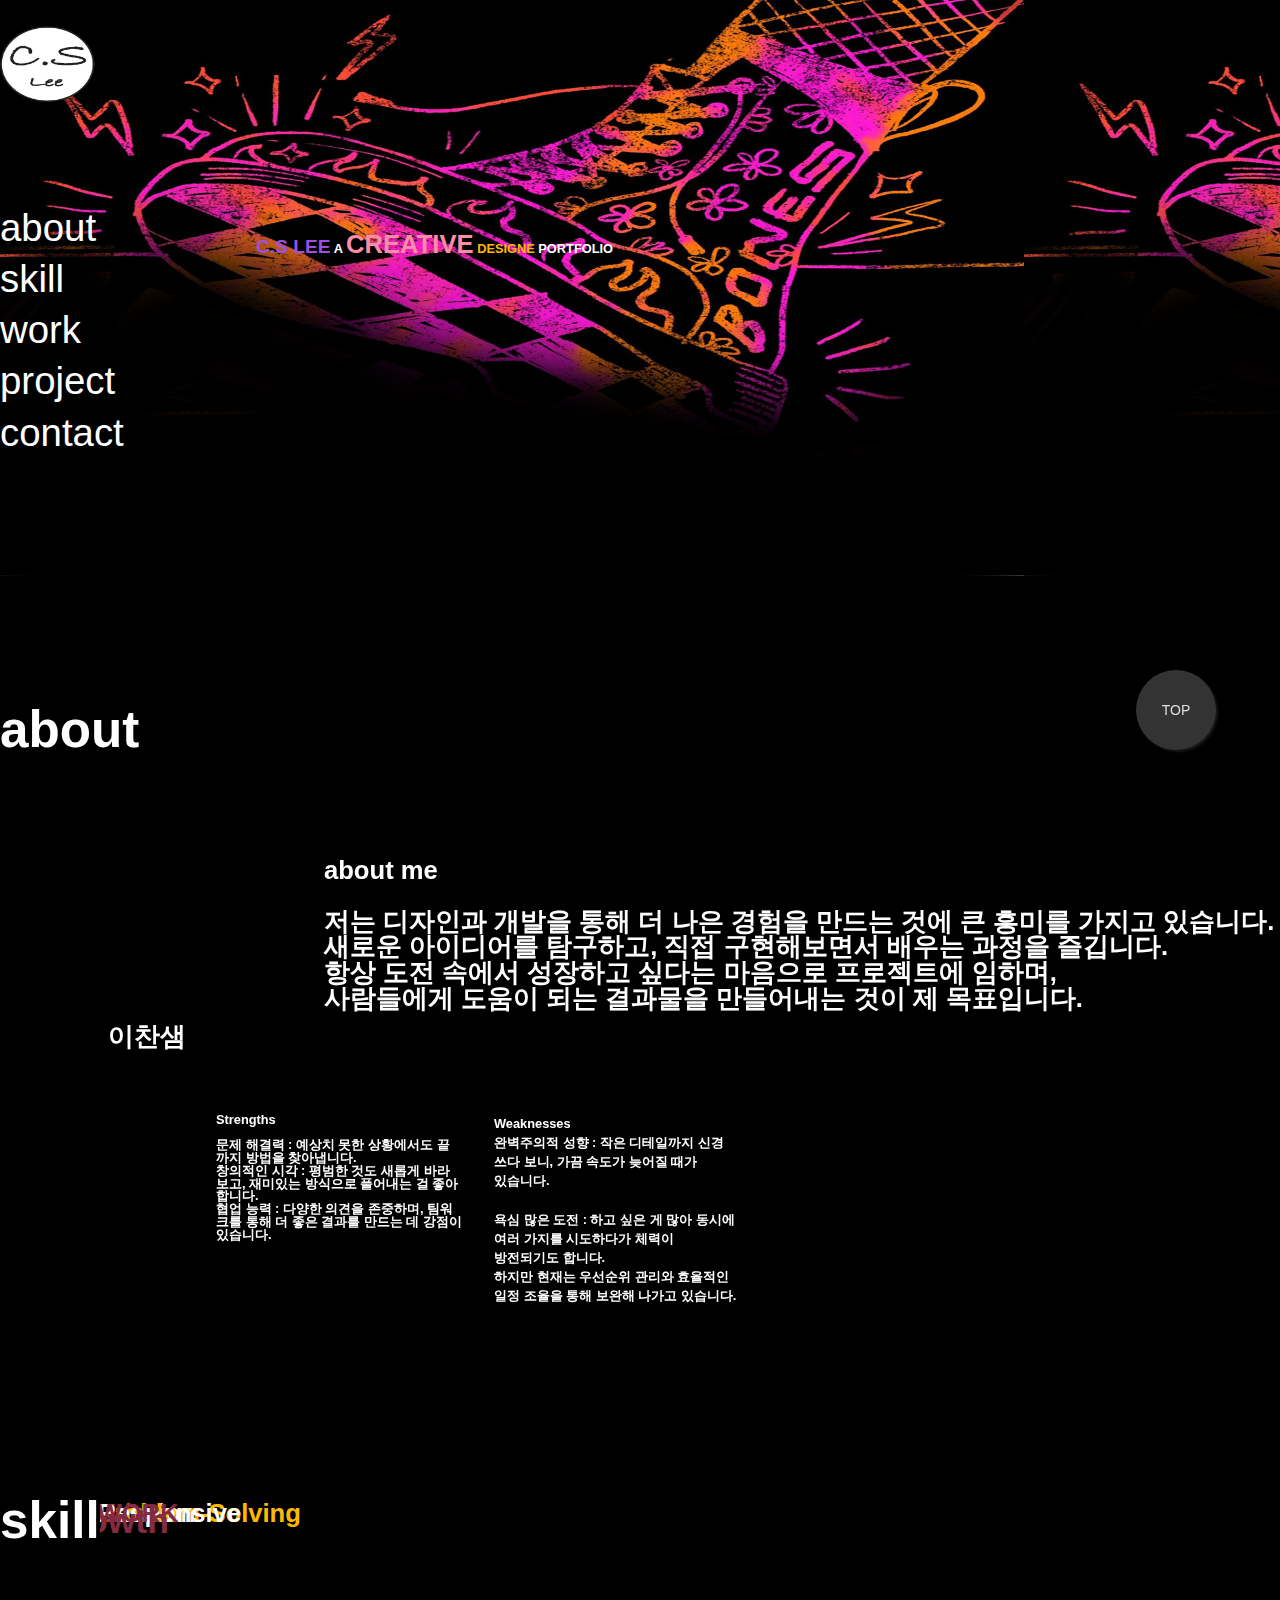
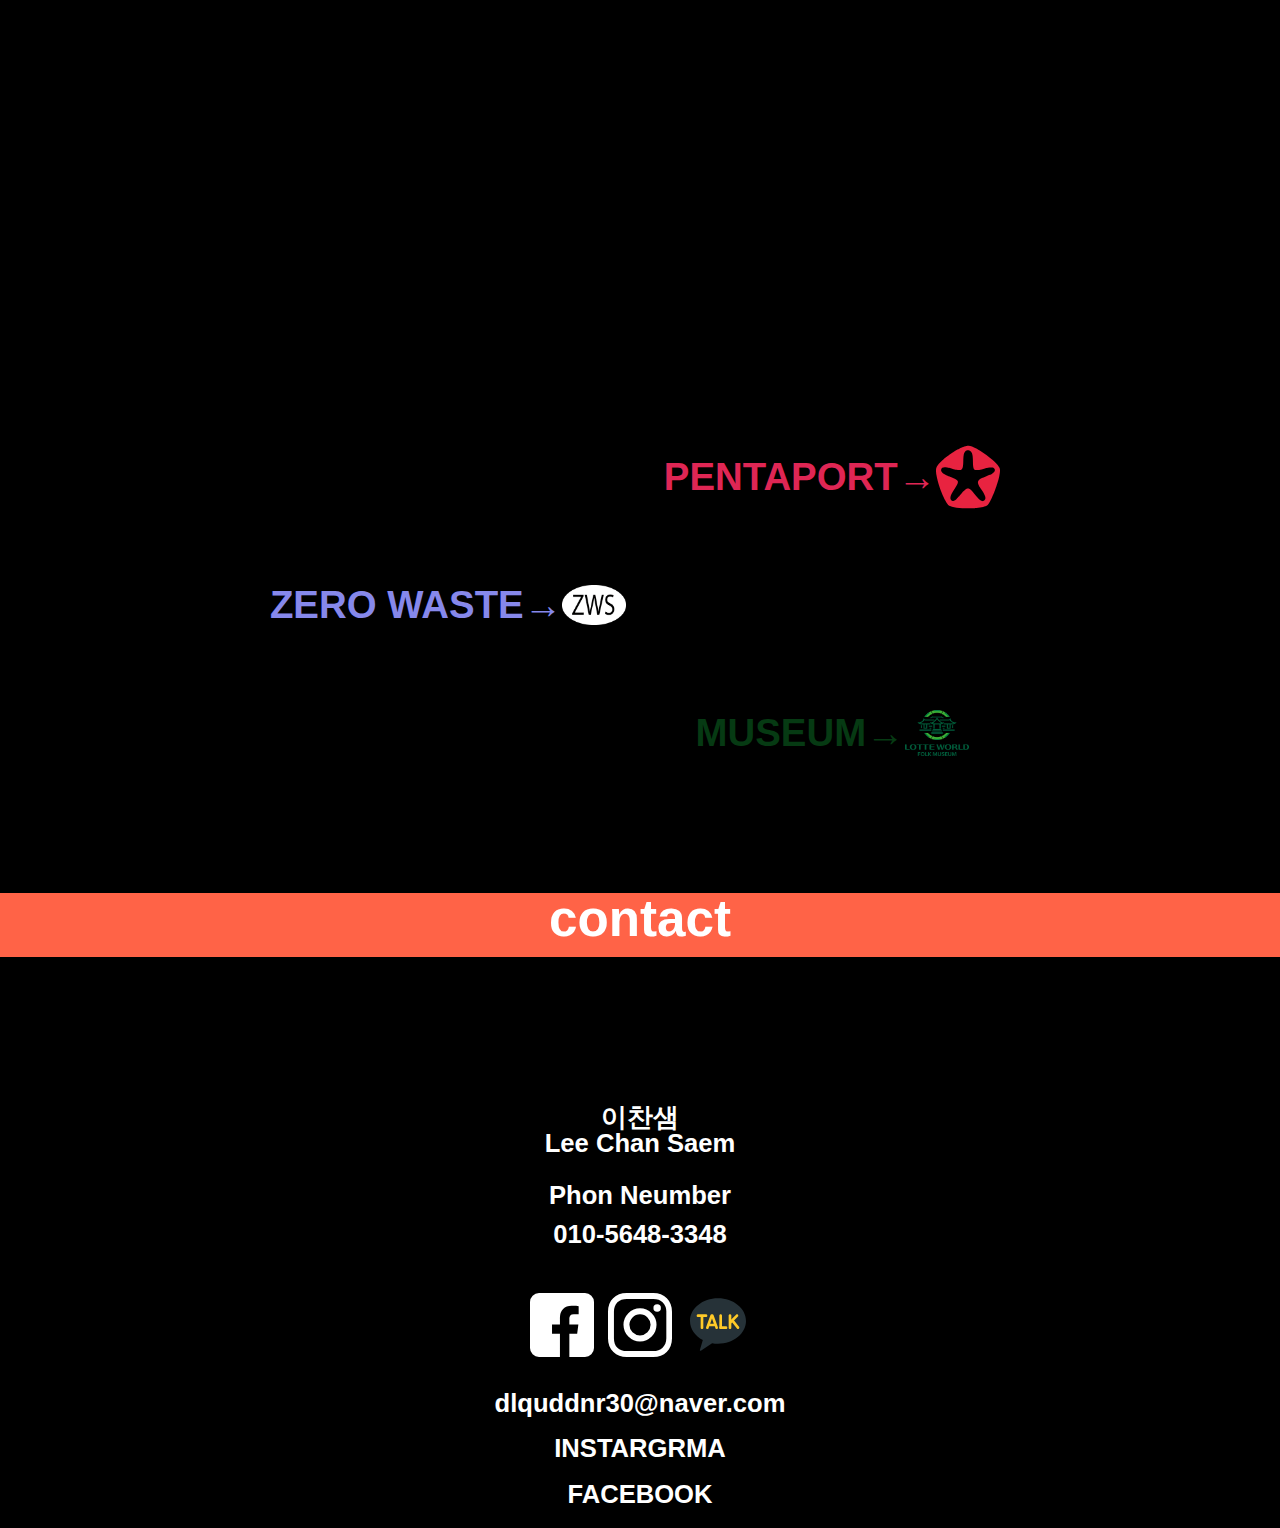
<file: index.html>
<!DOCTYPE html>
<html lang="en">
<head>
    <meta charset="UTF-8">
    <meta http-equiv="X-UA-Compatible" content="IE=edge">
    <meta name="viewport" content="width=device-width, initial-scale=1.0">
    <title>portfolio</title>
    <link rel="stylesheet" href="https://cdn.jsdelivr.net/npm/swiper@11/swiper-bundle.min.css" />

    <link href="https://unpkg.com/aos@2.3.1/dist/aos.css" rel="stylesheet">
    <link rel="stylesheet" href="./css/reset.css">
    <link rel="stylesheet" href="./css/0902.css">
    <link rel="stylesheet" href="./css/gr.css">
    <style>
      html,
      body {
        position: relative;
        height: 100%;
      }
  
      body {
        background: #000;
        font-family: Helvetica Neue, Helvetica, Arial, sans-serif;
        font-size: 14px;
        color: #fff;
        margin: 0;
        padding: 0;
      }
  
      .swiper {
        width: 100%;
        height: 100%;
        background: rgb(0, 0, 0);;
      }
  
      .swiper-slide {
        font-size: 18px;
        color: #fff;
        -webkit-box-sizing: border-box;
        box-sizing: border-box;
        padding: 40px 60px;
      }
  
      .parallax-bg {
        position: absolute;
        left: 0;
        top: 0;
        width: 130%;
        height: 100%;
        -webkit-background-size: cover;
        background-size: cover;
        background-position: center;
      }
  
      .swiper-slide .title {
        font-size: 5vw;
        font-weight: 300;
      }
  
      .swiper-slide .subtitle {
        font-size: 2vw;
      }
  
      .swiper-slide .text {
        font-size: 1vw;
        /* max-width: 400px; */
        line-height: 1.3;
      }
    </style>
</head>
<body>
    <header> 
     
        <h1 class="logo"><a href=""><img src="./img/LOGO3.png" alt="LOGO"></a></h1>
        <!-- <div class="gnb3"> <img src="./img/iconos_web_2-09.svg" alt="" ></div> -->
        <nav>
            <ul class="gnb1">
              <div id="text"></div>
                <!-- <li><a href="#intro"><span>PORTFOLIO</span></a></li> -->
                <div class="circle-container">
                  <div class="circle-text">
                      <span class="span1">C.S LEE</span>
                      <span class="span2">A</span>
                      <!-- <span class="span3">BUILDER</span> -->
                      <span class="span4">CREATIVE</span>
                      <span class="span5">DESIGNE</span>
                     
                      <span>PORTFOLIO</span>
                      <span></span>
                   
                   
                  </div>
                
              </div>
            </ul>
            <ul class="gnb">
                <!-- <li><a href="#intro">home</a></li> -->
                <li><a id="manu1" href="#about">about</a></li>
                <li><a id="manu2" href="#skill">skill</a></li>
                <li><a id="manu3" href="#work">work</a></li>
                <li><a id="manu4" href="#project">project</a></li>
                <li><a id="manu5" href="#contact">contact</a></li>
            </ul>
            
        </nav>
     
       
    </header>
    <main>
        <!-- <section id="intro">intro  -->
          <!-- <section class="cs_box">
            <div class="cs_box2">
              <p> <img src="./img/LOGO3.png" alt=""> Lee Chan Saem portfolio <img src="./img/LOGO3.png" alt=""> </p>
            </div>
            <div class="cs_box1">
                <p> <img src="./img/LOGO3.png" alt=""> Lee Chan Saem portfolio <img src="./img/LOGO3.png" alt=""> </p>
            </div> -->
        <!-- </section> -->
        <!-- <section class="csgr_box">
            <div class="floating-tags">
                <div class="tag1 tag"><a href="https://leechanseam.github.io/SSG-LENDERS/"></a></div>
                
            </div>
            </div>
        </section> -->
        <section id="about">about
          <!-- <div  data-aos="fade-zoom-in"
          data-aos-easing="ease-in-back"
          data-aos-delay="300"
          data-aos-offset="0" class="about1"> -->
            <!-- <span><img src="./img/LOGO3.png" alt=""></span> -->
             
          </div>
          <div data-aos="fade-down"
     data-aos-easing="linear"
     data-aos-duration="1500" class="about11">
            <div class="about11-1">
              <div class="about11-2">
                <img data-aos="fade-down"
     data-aos-easing="linear"
     data-aos-duration="3000" src="./img/LOGO.png" alt="">
                <p class="intrtoduce">이찬샘<br>
                <h2 id="about2" class="about11-2txt">about me <br> <br>저는 디자인과 개발을 통해 더 나은 경험을 만드는 것에 큰 흥미를 가지고 있습니다.
<br>새로운 아이디어를 탐구하고, 직접 구현해보면서 배우는 과정을 즐깁니다. <br>
항상 도전 속에서 성장하고 싶다는 마음으로 프로젝트에 임하며, <br>
사람들에게 도움이 되는 결과물을 만들어내는 것이 제 목표입니다.</h2>
<br>
<div id="sub-txt" class="sub">
  <p class="sub1"> Strengths <br> <br>문제 해결력 : 예상치 못한 상황에서도 끝까지 방법을 찾아냅니다.
<br>창의적인 시각 : 평범한 것도 새롭게 바라보고, 재미있는 방식으로 풀어내는 걸 좋아합니다.
<br>협업 능력 : 다양한 의견을 존중하며, 팀워크를 통해 더 좋은 결과를 만드는 데 강점이 있습니다.</p>
  <p class="sub2">Weaknesses <br>완벽주의적 성향 : 작은 디테일까지 신경 쓰다 보니, 가끔 속도가 늦어질 때가 있습니다. <br>
<br>욕심 많은 도전 : 하고 싶은 게 많아 동시에 여러 가지를 시도하다가 체력이 방전되기도 합니다.
<br>하지만 현재는 우선순위 관리와 효율적인 일정 조율을 통해 보완해 나가고 있습니다.</p>
</div>
              </div>
            </div>
          </div>
        </section>
        <section id="skill">skill
          <section class="csgr_box">
            <div class="floating-tags">
              <div class="tag1 tag">Creative</div>
              <div class="tag2 tag">Design</div>
              <div class="tag3 tag">UI/UX</div>
              <div class="tag4 tag">Passion</div>
              <div class="tag5 tag">Problem-Solving</div>
              <div class="tag6 tag">Responsive</div>
              <div class="tag7 tag">WORK</div>
              <div class="tag8 tag">Growth</div>
          
            </div> 
          </section>
    <article class="skills_wrap">
        <div data-aos="fade-down" class="skill_warp">
        <h4>html</h4>
        <div class="skill_bg"><div class="skill_bar html">90%</div>
    </div>
    </div>
    <div data-aos="fade-down" class="skill_warp">
        <h4>css3</h4>
        <div class="skill_bg"><div class="skill_bar css">80%</div>
    </div>
    </div>
    <div data-aos="fade-down" class="skill_warp">
        <h4>javaScript</h4>
        <div class="skill_bg"><div class="skill_bar js">60%</div>
    </div>
    </div>
    <div data-aos="fade-down" class="skill_warp">
        <h4>jquery</h4>
        <div class="skill_bg"><div class="skill_bar jq">90%</div>
    </div>
    </div>
    <div  data-aos="fade-down"
     data-aos-easing="linear"
     data-aos-duration="1500" class="skill_warp">
        <h4>figma</h4>
        <div class="skill_bg"><div class="skill_bar figma">90%</div>
    </div>
    </div>
    </article>
        </section>
       
        <section id="work"><h1 data-aos="fade-down"
          data-aos-easing="linear"
          data-aos-duration="1500">work</h1>
         </section>
          <section class="sec8">
            <!-- <h4>Illustrator 제작</h4> -->
            <div data-aos="flip-right"><img src="./img/work8.png" alt="">
            <div class="sec8-txt"><strong>SSG-LENDERS</strong><br><br>SSG-LENDERS페이지 메인로고로 사용되었습니다.</div>
          </div>
            <div data-aos="flip-right"><img src="./img/work9.png" alt="">
              <div class="sec8-txt"><Strong>INCHEON PENTAPORT</Strong><br><br>2025 INCHEON PENTAPORT페이지 서브로고로 사용되었습니다.</div></div>
            <div data-aos="flip-right"><img src="./img/bvbvbv.png" alt="">
              <div class="sec8-txt"><strong>SSG-LENDERS</strong><br><br>SSG-LENDERS페이지 아이콘으로 사용되었습니다.</div></div>
            <div data-aos="flip-right"><img src="./img/Artboard77.png" alt="">
              <div class="sec8-txt"><strong>Repeat,Repeat.전</strong><br><br>Repeat전시는'플라스틱 마블(plastic Marble)'을 활용한 디자인과 <br>작품을통해,업사이클 소재에 대한 가능성과 비전을 대중들과 <br>공유하는 전시입니다.</div></div>
          </section>
          <section class="sec8">
            <!-- <h4>PHOTOSHOP <br>제작</h4> -->
            <div data-aos="flip-right"><img src="./img/work photo.png" alt="">
            <div class="sec8-txt"><strong>PHOTOSHOP</strong><br><br></div>
          </div>
            <div data-aos="flip-right"><img src="./img/vvvvvvvvcvvccvcv.png" alt="">
              <div class="sec8-txt"><Strong>PHOTOSHOP</Strong><br><br></div></div>
            <div data-aos="flip-right"><img src="./img/photo.png" alt="">
              <div class="sec8-txt"><strong>PHOTOSHOP</strong><br><br></div></div>
            <div data-aos="flip-right"><img src="./img/1f888e84c5fde096537ac105fcf4ea63.jpg" alt="">
              <div class="sec8-txt"><strong>PHOTOSHOP</strong><br><br></div></div>
              
          </section>
            
        
     
      
        
            
      

         
        </section>
        <section id="project"><h1  data-aos="fade-down"
          data-aos-easing="linear"
          data-aos-duration="1500">PROJECT</h1>
          <div class="project1"><h4 id="projectjs1-1" data-aos="fade-down" class="project1-1">SSG-LENDERS→ <img src="./img/sns_landers.png" alt=""></h4>
            <h3 id="projectjs1-2" class="project1-2">
              <section class="sec7">
            <div id="#sec7-1"><a href="https://leechanseam.github.io/SSG-LENDERS/"><img src="./img/0910.png" alt=""></a> <div class="sec7-txt"><strong>SSG-LENDERS</strong><br><br>2025년 5월16일~6월30일<br>SSG랜더스 야구단 페이지 리뉴얼에 참여하였습니다.<br><br> <a href="https://leechanseam.github.io/PENTAPORT/">이동하기</a></div></div>
            <!-- <div data-aos="flip-right"><img src="./img/0911.png" alt="">
              <div class="sec7-txt"><Strong>2025 INCHEON PENTAPORT</Strong><br><br>2025년 7월7일~8월10일<br>2025 인천 펜타포트페스티벌 홈페이지를 리뉴얼에 참여하였습니다.<br><br><br> <a href="https://leechanseam.github.io/PENTAPORT/">이동하기</a></div> -->
            </div>
            <div id="project2-2" class="project1"><h4 id="projectjs2"  class="project1-1">PENTAPORT→ <img src="./img/penta.svg" alt=""></h4>
              <h3 id="projectjs1-3" class="project1-2">
                <section class="sec7-1">
              <div><a href=" https://leechanseam.github.io/PENTAPORT/"><img src="./img/pentaportt.png" alt=""></a> <div class="sec7-txt"><strong>2025INCHEON PENTAPORT</strong><br><br>2025년 5월16일~6월30일<br>2025 INCHEON PENTAPORT 페이지 리뉴얼에 참여하였습니다.<br><br> <a href="https://leechanseam.github.io/PENTAPORT/">이동하기</a></div></div>
          </section></h3></div>
          <div id="project3" class="project1"><h4 id="projectjs3"  class="project1-1">ZERO WASTE→ <img src="./img/Untitled-2.png" alt="" ></h4>
            <h3 id="projectjs1-4" class="project1-3">
              <section class="sec7">
            <div><a href="https://leechanseam.github.io/zero/"><img src="./img/zero_main.png" alt=""></a> <div class="sec7-txt"><strong>ZERO WASTE SHOP</strong><br><br>2025년 5월16일~6월30일<br>ZERO WASTE SHOP 벤치마킹 하였습니다.<br><br> <a href="https://leechanseam.github.io/PENTAPORT/">이동하기</a></div></div>
        </section></h3></div>
      </div>
      <div id="project4" class="project1"><h4 id="projectjs4"  class="project1-1">MUSEUM→ <img src="./img/lotte_logo.png" alt=""></h4>
        <h3 id="projectjs1-5" class="project1-2">
          <section class="sec7-1">
        <div><a href="https://leechanseam.github.io/SSG-LENDERS/"><img src="./img/lotte.png" alt=""></a> <div class="sec7-txt"><strong>LOTTE WORLD MUSEUM </strong><br><br>2025년 5월16일~6월30일<br>LOTTE WORLD MUSEUM 페이지를 제작하였습니다.<br><br> <a href="https://leechanseam.github.io/PENTAPORT/">이동하기</a></div></div>
    </section></h3></div>
        </section>
        
      <section  id="contact"><h1>contact</h1>
        <div class="service-text">
          <h1 >이찬샘 <br> Lee Chan Saem</h1>
          <!-- <p>The Grap crafts impactful brand journeys, merging creativity, strategy, and technology to drive meaningful connections and business growth. Explore our services and discover what we can create together.</p> -->
          <p>Phon Neumber <br>010-5648-3348</p>
        </div>
        
        <div class="service-menu">
          <div>
          <a href=""><img src="./img/facebook_w.svg" alt=""></a>
           <a href=""><img src="./img/instagram_w.svg" alt=""></a>
          <a href=""><img src="./img/icons8-카카오-톡.svg" alt=""></a> 
        </div>
          <h2>dlquddnr30@naver.com</h2>
          <h2>INSTARGRMA</h2>
          <h2>FACEBOOK</h2>
        </div>
      </section>
    </main>
    <div id="btn_top">
        TOP
    </div>
    <footer></footer>
    
    <script src="https://cdn.jsdelivr.net/npm/swiper@11/swiper-bundle.min.js"></script>
    <script>
      var swiper = new Swiper(".mySwiper", {
        speed: 600,
        parallax: true,
        pagination: {
          el: ".swiper-pagination",
          clickable: true,
        },
        navigation: {
          nextEl: ".swiper-button-next",
          prevEl: ".swiper-button-prev",
        },
        autoplay: {
        delay: 6000,
        disableOnInteraction: false,
      },
      });
    </script>
    <script src="https://ajax.googleapis.com/ajax/libs/jquery/3.7.1/jquery.min.js"></script>
      <script src="https://code.jquery.com/jquery-3.7.1.min.js" integrity="sha256-/JqT3SQfawRcv/BIHPThkBvs0OEvtFFmqPF/lYI/Cxo=" crossorigin="anonymous"></script>
     <script src="https://unpkg.com/aos@2.3.1/dist/aos.js"></script>   
      <script src="./js/0902.js"></script>
    <script src="./js/gr.js"></script>
    <script src="./js/project.js"></script>
    
      <script>
        AOS.init();
      </script>
        <script>
       const text = "PORTFOLIO";
    let i = 0;
    let target = document.getElementById("text");

    function type() {
      if (i < text.length) {
        target.innerHTML += text.charAt(i);
        i++;
        setTimeout(type, 800); 
      } else {
        setTimeout(() => {
          target.innerHTML = ""; 
          i = 0;
          type();  
        }, 5000); 
      }
    }

    type();
        </script>
</body>
</html>
</file>
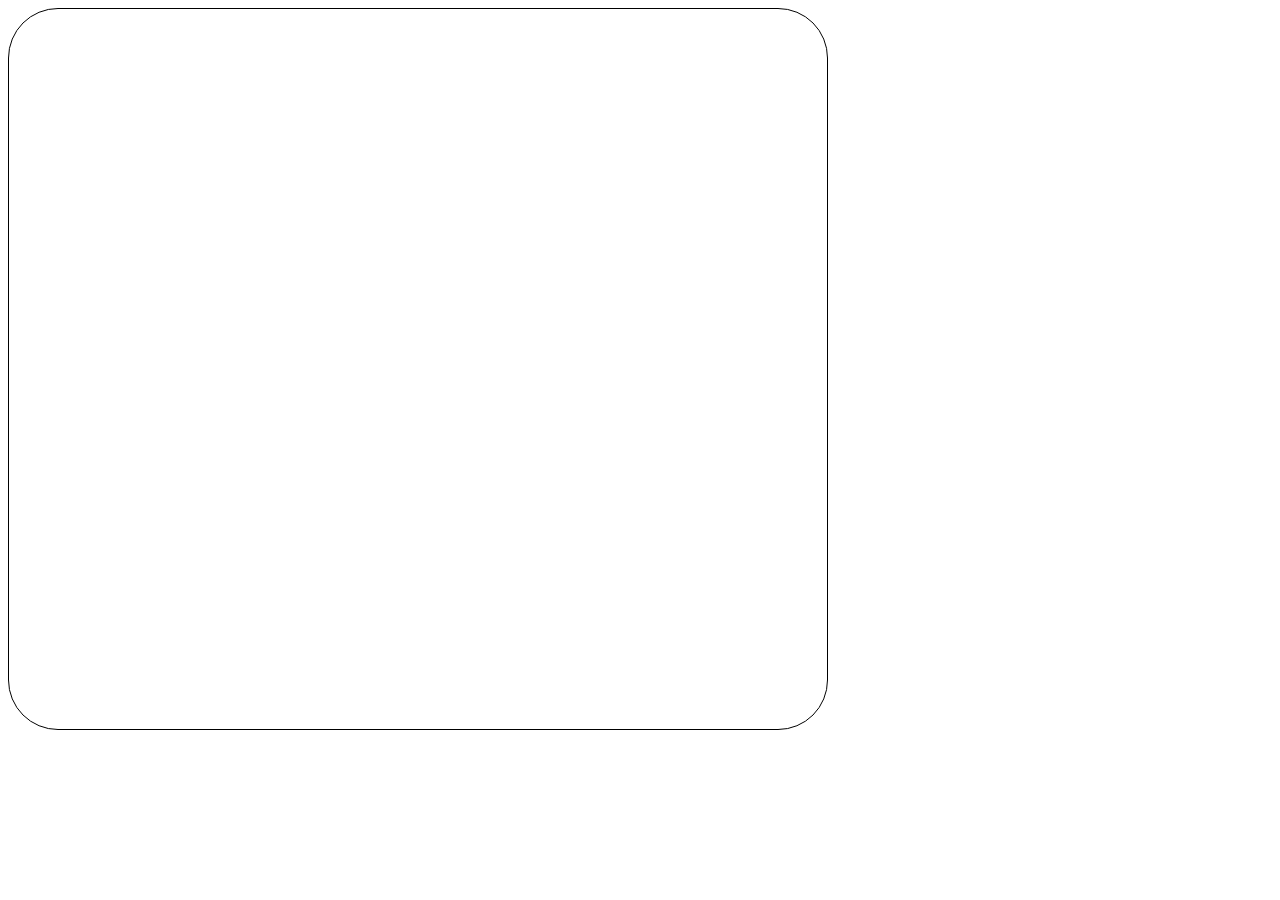
<file: gr.html>
<!DOCTYPE html>
<html lang="en">
<head>
    <meta charset="UTF-8">
    <meta http-equiv="X-UA-Compatible" content="IE=edge">
    <meta name="viewport" content="width=device-width, initial-scale=1.0">
    <title>Document</title>
    <link rel="stylesheet" href="./css/gr.css">
</head>
<body>
    <article class="skills_wrap">
        <div class="skill_warp">
        <h4>html5</h4>
        <div class="skill_bg"><div class="skill_bar html">90%</div>
    </div>
    </div>
    <div class="skill_warp">
        <h4>css3</h4>
        <div class="skill_bg"><div class="skill_bar css">80%</div>
    </div>
    </div>
    <div class="skill_warp">
        <h4>javaScript</h4>
        <div class="skill_bg"><div class="skill_bar js">60%</div>
    </div>
    </div>
    <div class="skill_warp">
        <h4>jquery</h4>
        <div class="skill_bg"><div class="skill_bar jq">95%</div>
    </div>
    </div>
    <div class="skill_warp">
        <h4>figma</h4>
        <div class="skill_bg"><div class="skill_bar figma">90%</div>
    </div>
    </div>
    </article>
    <script src="https://code.jquery.com/jquery-3.7.1.min.js" integrity="sha256-/JqT3SQfawRcv/BIHPThkBvs0OEvtFFmqPF/lYI/Cxo=" crossorigin="anonymous"></script>
    <script src="./js/gr.js"></script>
</body>
</html>
</file>
<file: css/0902.css>
@import url('https://fonts.googleapis.com/css2?family=Inconsolata:wght@200;300;400;900&display=swap');
a{
    text-decoration: none;
}
header{
    /* position: fixed; */
    /* display: flex; */
    /* width: 100%; */
    background-color: #000;
    height: 45vw;
    
    background-image: url(./../img/Artboard77.png)  ;
    background-size: contain;
  }

header>nav{
  position: relative;
}
/* #about>div>img{
  width: 20vw;
  border-radius: 20vw;
  margin-right: 30px;
} */
header>h1 img{
  width: 10vw;
  height: 6vw;
  padding-top: 2vw;
  animation: slideInLeft 3s ease-out forwards transform 0.3 ease-in;
  display: inline-block;
}
@keyframes slideInLeft {
  from {
    transform: translateX(-100%) rotate(10deg);
    opacity: 0;
  }
  to {
    transform: translateX(0) rotate(0deg);
    opacity: 1;
  }
}
header>h1 img:hover{
  transform: rotate(10deg);
}

.gnb1>li{
    text-align: center
}

.gnb1>li>a{
  display: inline-block;
color: rgba(100, 122, 18, 0.603);
font-size: 10vw;
padding-right: 2vw;
animation: bounce 5s ease infinite;
font-weight: bold;
display: inline-block;
opacity: 0;
transform: translateY(30px) rotateZ(10deg);
animation: dominoIn 5s forwards reverse infinite;
animation-timing-function: cubic-bezier(0.23, 1, 0.32, 1);
z-index: 0; 
}
@keyframes dominoIn {
  to {
    opacity: 1;
    transform: translateY(20) rotateZ(10deg);
  }
}
@keyframes bounce {
  0%, 20%, 50%, 80%, 100% {
    transform: translateY(0);
  }
  40% {
    transform: translateY(-100px);
    color:#f78da7;
  }
  60% {
    transform: translateY(-80px);
    color: #8688eb; 
  }
}


#about>div{
  padding-top: 8vw;
}
.gnb3{
  align-items: center;
  display: flex;
  justify-content: center;
}
.gnb3 img{
  width: 20vw;
  height: 5vw;
  display: inline-block;
  color: #fff;
  font-size: 10vw;
  padding-right: 2vw;
  animation: bounce 5s ease infinite;
  font-weight: bold;
  }
  @keyframes bounce {
    0%, 20%, 50%, 80%, 100% {
      transform: translateY(0);
    }
    40% {
      transform: translateY(-100px);
      
    }
    60% {
      transform: translateY(-80px);
      color: #8688eb; 
    }
  }

.gnb{
 
    width: 10%;
    /* display: flex; */
    gap: 30px;
    height: 22vw;
    /* padding-right: 1vw; */
    font-size:3vw;
    /* text-align: right; */
    padding-right: 4vw;
    /* border-bottom: 1px solid darkblue; */
    animation: slideInLeft 3s ease-out forwards
}
.gnb>li{
  padding-top: 1vw;
}
.gnb>li:hover{
    transform:rotate(3deg);
}
.gnb>li>#manu1:hover{
  background: #f78da7;
}
.gnb>li>#manu2:hover{
  background: #9b51e0;
}
.gnb>li>#manu3:hover{
  background:  #fcb900;
}
.gnb>li>#manu4:hover{
background: #0693e3;
}
.gnb>li>#manu5:hover{
  background: #cf2e2e; 
  }
.gnb>li a{
    color: #fff;
    /* animation: fadeIn 3s ease-in-out; */
}
/* @keyframes fadeIn {
  from { opacity: 0; }
  to { opacity: 1; }
} */
section{
    padding-top: 10vw;
    width: 100%;
    /* height: 100vh; */
    /* border-bottom: 1px solid darkblue; */
    margin: 0 auto;
    text-align: center;
    font-size: 4vw;
    font-weight: bold;
}
main{
  background-color: rgb(0, 0, 0);
}
#project>h1{
  background: #df2654;
}
.cs_box3{
  width: 50%;
  /* margin-top: 50px; */
  position: relative;
  /* height: 1vh; */
  overflow-y: hidden;
  overflow-x: clip;
  background-color:#000 ;
  padding-bottom: 10px;
  left: 20vw;
  bottom: 25vw;
  }
.cs_box{
    width: 100%;
    /* margin-top: 50px; */
    position: relative;
    height: 60vh;
    overflow-y: hidden;
    overflow-x: clip;
    background-color:#000 ;
    padding-bottom: 10px;
    }
    .cs_box1{
        white-space: nowrap;
        overflow: hidden;
        /* position: absolute; */
        width: 100%;  
    }
    .cs_box1>p{
       
        width: 100%;
        /* height: 20px; */
        color: #FFF;
        text-align: center;
        font-weight: bold;
        font-size: 8vw;
        /* padding: 15px; */
        padding-bottom: 10vw;
        font-weight: bold;
        color: #fff;
        display: inline-block;
        animation: scroll-left 30s linear infinite;
        box-sizing: border-box;
    }
    @keyframes scroll-left {
        from { transform: translateX(0); }
        to { transform: translateX(-100%); }
      }
      .cs_box1>p img{
        width: 150px;
        height: 100px;
      }
      .cs_box2{
        white-space: nowrap;
        overflow: hidden;
        /* position: absolute; */
        width: 100%;  
    }
  
  .cs_box2>p{
     
      width: 100%;
      /* height: 20px; */
      color: #FFF;
      text-align: center;
      font-weight: bold;
      font-size: 8vw;
      /* padding: 15px; */
      padding-bottom: 10vw;
      font-weight: bold;
      color: #fff;
      display: inline-block;
      animation: scroll-right 30s linear infinite;
      box-sizing: border-box;
  }
  @keyframes scroll-right {
    from { transform: translateX(-100%); }
    to { transform: translateX(0); }
  }
  #text {
    text-align: center;
    font-size: 5vw;
    font-weight: bold;
    color: #fafafa;
    opacity: 0;
    animation: fadeIn 20s ease-in-out infinite;
    /* display: inline-block; */
    animation-delay: 10s(--delay);
   }
   @keyframes fadeIn{
     to{
       opacity: 5;
     }
   }
  .cs_box2>p img{
    width: 150px;
    height: 100px;
  }
    .cs_box2>p{
     
      width: 100%;
      /* height: 20px; */
      color: #FFF;
      text-align: center;
      font-weight: bold;
      font-size: 8vw;
      /* padding: 15px; */
      padding-bottom: 10vw;
      font-weight: bold;
      color: #fff;
      display: inline-block;
      animation: scroll-right 30s linear infinite;
      box-sizing: border-box;
  }
        .cs_box2{
        white-space: nowrap;
        overflow: hidden;
        /* position: absolute; */
        width: 100%;  
    }
  
  .cs_box2>p{
     
      width: 100%;
      /* height: 20px; */
      color: #FFF;
      text-align: center;
      font-weight: bold;
      font-size: 8vw;
      /* padding: 15px; */
      padding-bottom: 10vw;
      font-weight: bold;
      color: #fff;
      display: inline-block;
      animation: scroll-right 30s linear infinite;
      box-sizing: border-box;
  }
  @keyframes scroll-right {
    from { transform: translateX(-100%); }
    to { transform: translateX(0); }
  }
  .cs_box2>p img{
    width: 150px;
    height: 100px;
  }
    .cs_box2>p{
     
      width: 100%;
      /* height: 20px; */
      color: #FFF;
      text-align: center;
      font-weight: bold;
      font-size: 8vw;
      /* padding: 15px; */
      padding-bottom: 10vw;
      font-weight: bold;
      color: #fff;
      display: inline-block;
      animation: scroll-right 30s linear infinite;
      box-sizing: border-box;
  }
  .cs_box2{
    white-space: nowrap;
    overflow: hidden;
    /* position: absolute; */
    width: 100%;  
}
.about1{
  /* background-color: #0E2148; */
 
 

  margin-top: 2vw;
}


.title img{
  width: 30vw;
  height: 40vw;
}

#about{
    text-align: left;
    
    padding-bottom: 4vw;

}
.about11{
     font-size: 2vw;
    padding: 2rem var(--site-padding--desktop);
    grid-column-gap: 2rem;
    grid-row-gap: 2rem;
    flex-flow: column;
    justify-content: flex-start;
    align-items: stretch;
    width: 100%;
    height: auto;
    margin-left: auto;
    margin-right: auto;
    display: flex
;
}
.about11-1{
  grid-column-gap: var(--font-size--4xl);
    grid-row-gap: var(--font-size--4xl)3rem;
    flex-flow: column;
    grid-template-rows: auto auto;
    grid-template-columns: 1fr 1fr;
    grid-auto-columns: 1fr;
    margin-top: 0;
    padding-top: 0;
    padding-bottom: 0;
    display: flex;
    /* border: 2px solid #f78da7; */
}
.about11-2{
  font-size: 2vw;
      grid-column-gap: 1.00rem;
    grid-row-gap: 4rem;
    flex: none;
    grid-template-rows: auto auto;
    grid-template-columns: minmax(16px, 1fr) minmax(16px, 1fr) minmax(16px, 1fr) minmax(16px, 1fr) minmax(16px, 1fr) minmax(16px, 1fr) minmax(16px, 1fr) minmax(16px, 1fr) minmax(16px, 1fr) minmax(16px, 1fr) minmax(16px, 1fr) minmax(16px, 1fr);
    grid-auto-rows: auto;
    grid-auto-columns: 1fr;
    grid-auto-flow: row;
    place-content: start;
    place-items: start stretch;
    width: 100%;
    padding: 0;
    display: grid
;
    position: static;
}
.intrtoduce{
  margin-top: 13vw;
  display: flex;
  width: 17vw;
  font-size: 2vw;
 
}
.about11-2 img{
  padding-top: 3vw;
  width: 15vw;
  margin-left: 10vw;
}
.about11-2txt{
  font-size: 3vw;
      color: var(--colors--black);
    letter-spacing: 0;
    white-space: normal;
    word-break: normal;
    overflow-wrap: normal;
    font-weight: bold;
    line-height: 1;
    font-size: clamp(var(--font-size--5xl), var(--fluid-font-size--5xl), var(--fluid-font-size--5xl));
}
#about2{
      grid-area: 1 / 4 / 2 / 13;
}
#sub-txt{
      grid-area: 2 / 3 / 5 / 8;
}
.sub{
      grid-column-gap: 2rem;
    grid-row-gap: 2rem;
    display: flex;
}
.sub1{
     
   
    letter-spacing: 0;
    flex: 0 auto;
    width: 100%;
    max-width: 100%;
    font-weight: bold;
    font-size: 1vw;

}
.sub2{
      
    color: var(--colors--black);
   
    letter-spacing: 0;
    word-break: keep-all;
    overflow-wrap: normal;
    flex: 0 auto;
    width: 100%;
    max-width: 50ch;
    margin-bottom: 10px;
    font-weight: bold;
    line-height: 1.5;
    font-size: 1vw;
}

#skill{
    text-align: right;
    display: flex;
    justify-content: space-between;
}
#work{
    text-align: center;
}
#project{
    text-align: center;
   flex-wrap: wrap; 
  
}
#contact{
  
  /* width: 70%; */
  /* height: 20vw; */
  display: grid;
  /* grid-template-columns: 1fr 1fr;  두 개의 컬럼; */
  gap: 20px;
  /* padding: 50px; */
}
#skill h4 img{
  width: 5vw;

}
.sec8{
  padding-top: 10vw;
  display: flex;
  gap: 2vw;
  justify-content: space-evenly;
}
.sec8>div img{
  width: 20vw;
  height: 25vw;
  display: block;
  transition: transform 0.3s ease;
  
}
.sec8 > div {
position: relative; 
overflow: hidden;
display: inline-block;
cursor: pointer;}
  
    
.sec8-txt {
position: absolute;
bottom: 0;
left: 0;
width: 100%; 
background: rgba(0, 0, 0, 0.6);
color: #fff;
padding: 12vw 0vw;
text-align: center;
opacity: 0;
transition: opacity 0.3s ease;
z-index: 10; 
font-size: 0.7vw;
}
    
.sec8 > div:hover .sec8-txt {
opacity: 1;
}
.sec8 > div:hover img {
  transform: scale(1.1); 
}
#skill>div{
  background-color: #0693e3;
}
.csgr_box {
  width: 80%;
  position: relative;
  height:35vw;
  overflow-y: hidden;
  overflow-x: clip;
  /* background-color: #191919; */
 /* margin-right: 50px; */
  }
  .floating-tags{
    position: absolute;
    top:0px;
    left: 0;
    width: 100%;
    font-size: 2.2222222222rem;
    display: flex;
    }
    
   
    .tag1 {
      font-size: 2vw;
      top: calc(100% - 50px); 
      transform: translateY(0);
      position: absolute;
      left: 3vw;
      /* background: antiquewhite; */
      color: #0693e3;
      padding: .25em .7em;
      border-radius: 2vw;
      font-weight: bold;
      animation: dropTag1 8s ease-in-out forwards;
      animation-delay: 5s;  
      box-sizing: border-box;
    }
    @keyframes dropTag1{
      0%{
        top: 0;
        transform: rotate(100deg);
        
      }
      50%{
        
        left: 15vw;
      }
      90%{
        top: 100%;
      }
      95%{
        top: 95%;
      }
      100%{
        top: 98%;
        left: 22vw;
        transform: translateY(28.8vw);
       
      }
    }
    .tag2>img{
      width: 10vw;
    }
    .tag2 {
      font-size: 2vw;
      top: calc(100% - 50px); 
      /* transform: translateY(0); */
      position: absolute;
      /* background: #f44330  ; */
      color: #f78da7;
      padding: .25em .7em;
      border-radius: 2vw;
      font-weight: bold;
      animation: dropTag2 9s  ease-in-out forwards;
      /* animation-delay:  1.8s; */
     
      
    }
    @keyframes dropTag2{
      0%{
        top: 0;
        left: 5vw;
      }
      50%{
        transform: rotate(0deg);
        left: 5vw;
      }
      90%{
        top: 100%;
        left: 6vw;
      }
      95%{
        top: 95%;
        left: 6.5vw;
      }
      100%{
        top: 98%;
        left: 6.5vw;
        transform: translateY(30vw) rotate(0deg);
      }
      }
      .tag3>img{
        width: 12vw;
      }
      .tag3 {
        font-size: 2vw;
        position: absolute;
        /* background: #FFFFFF; */
        color: #cf2e2e;
        padding: .25em .7em;
        border-radius: 2vw;
        font-weight: bold;
        animation: dropTag3 8s ease-in-out forwards infinite;
        animation-delay: inherit 0.1s;
        opacity: 1;
        left: -20px;
        box-sizing: border-box;
        
      }
      @keyframes dropTag3{
        0%{
          top: 0;
          left: 10vw;
          
        }
        50%{
          transform: rotate(30deg);
        }
        90%{
          top: 100%;
        }
        95%{
          top: 95%;
        }
        100%{
          top: 98%;
          left: 14vw;
          transform: translateY(30vw);
          
        }
        }
        .tag4>img{
          width: 8vw;
        }
        .tag4 {
          font-size: 2vw;
          position: absolute;
          /* background: #ec8686; */
          color: #fafafa;
          padding: .25em .7em;
          border-radius: 2vw;
          font-weight: bold;
          animation: dropTag4 6s ease-in-out reverse infinite;
          /* animation-delay: inherit 0.1s; */
          opacity: 1;
          left: -20px;
          box-sizing: border-box;
          
        }
        @keyframes dropTag4{
          0%{
            top: 0;
            left: 15vw;
            
          }
          50%{
            transform: rotate(30deg);
          }
          90%{
            top: 100%;
          }
          95%{
            top: 95%;
          }
          100%{
            top: 98%;
            left: 2vw;
            transform: translateY(30vw);
            
          }
          }
          .tag5>img{
            width: 8vw;
          }
          .tag5 {
            font-size: 2vw;
            position: absolute;
            /* background: #f05417; */
            color: #fcb900;
            padding: .25em .7em;
            border-radius: 100%;
            font-weight: bold;
            animation: dropTag5 5s ease-in-out reverse ;
            animation-delay: initial 3s;
            opacity: 1;
            left: -20px;
            box-sizing: border-box;
            
          }
          @keyframes dropTag5{
            0%{
              top: 0;
              /* left: 5vw; */
              
            }
            50%{
              transform: rotate(30deg);
            }
            90%{
              top: 100%;
            }
            95%{
              top: 95%;
            }
            100%{
              top: 98%;
              left: 50vw;
              transform: translateY(30vw);
              
            }
            }
            .tag6 {
              font-size: 2vw;
        position: absolute;
        /* background: #FFFFFF; */
        color: #FFF;
        padding: .25em .7em;
        border-radius: 2vw;
        font-weight: bold;
        animation: dropTag6 2s ease-in-out forwards;
        /* animation-delay: inherit 0.1s; */
        opacity: 1;
        left: -20px;
        box-sizing: border-box;
        
      }
      @keyframes dropTag6{
        0%{
          top: 0;
          left: 10vw;
          
        }
        50%{
          transform: rotate(30deg);
        }
        90%{
          top: 100%;
        }
        95%{
          top: 95%;
        }
        100%{
          top: 98%;
          left: 21vw;
          transform: translateY(30vw);
          
        }
        }
        .tag7 {
          font-size: 2vw;
        position: absolute;
        /* background: #FFFFFF; */
        color: #832b41;
        padding: .25em .7em;
        border-radius: 2vw;
        font-weight: bold;
        animation: dropTag7 5s ease-in-out forwards;
        /* animation-delay: inherit 0.1s; */
        opacity: 1;
        left: -20px;
        box-sizing: border-box;
        
      }
      @keyframes dropTag7{
        0%{
          top: 0;
          left: 10vw;
          
        }
        50%{
          transform: rotate(30deg);
        }
        90%{
          top: 100%;
        }
        95%{
          top: 95%;
        }
        100%{
          top: 98%;
          left: 32vw;
          transform: translateY(30vw);
          
        }
        }
        .tag8 {
        position: absolute;
        /* background: #FFFFFF; */
        color: #832b41;
        padding: .25em .7em;
        border-radius: 2vw;
        font-weight: bold;
        animation: dropTag8 2s ease-in-out forwards;
        /* animation-delay: inherit 0.1s; */
        opacity: 1;
        left: -80px;
        box-sizing: border-box;
        
      }
      @keyframes dropTag8{
        0%{
          top: 0;
          left: 1vw;
          
        }
        50%{
          transform: rotate(10deg);
        }
        90%{
          top: 100%;
        }
        95%{
          top: 95%;
        }
        100%{
          top: 98%;
          left: 1vw;
          transform: translateY(30vw);
          
        }
        }
#work>h1{
  background: #2b1229;
}

/* #work>div:hover img{
      transform: scale(1.1) rotate(5deg);
} */
#work>article>div>ul>li{
  /* width: 20vw; */
}
#work>.photo1{
  transition: transform 0.5s ease; 
}
#work>.photo1{
  transform: scale(1.1) rotate(5deg);
}
#work>article{
  display: flex;
  justify-content: space-between;
  padding-top: 5vw;
}
#project1>div{
  padding-top: 2vw;
  width: 50%;
  /* position: relative;
  height: 10vw; */
  
}
#project1>div>h4:hover{
  transform: scale(0.9);
}
#project>div>h4{
  width: 30vw;
  /* display: flex; */
  height: 5vw;
  margin-top: 15vw;
  /* padding-top: 2vw; */
  cursor: pointer;
  /* border: 1vw solid #ca0a22; */
  border-radius: 20px;
  text-align:left;
  align-items: center;
  font-weight: bold;
  font-size: 3vw;
  display: flex;
  justify-content: center;
  margin-left: 20vw;
}
#project>div>h4 img{
  width: 5vw;
  animation: bounce2 8s ease infinite;
font-weight: bold;
}

@keyframes bounce2 {
  0%, 20%, 50%, 80%, 100% {
    transform: translateY(0);
  }
  40% {
    transform: translateY(-100px);
    color:#f78da7;
  }
  60% {
    transform: translateY(-80px);
    color: #8688eb; 
  }
}
#project>div>#projectjs1-1 img{
  width: 5vw;
  animation: bounce2 6s ease infinite;
font-weight: bold;
}
#project>div>#projectjs2 img{
  width: 5vw;
  animation: bounce2 7s ease infinite;
font-weight: bold;
}
#project>div>#projectjs3 img{
  width: 5vw;
  animation: bounce2 8s ease infinite;
font-weight: bold;
}
.project1>h4{
  color: #ca0a22;
}
.sec7{
    padding-top: 2vw;
    display: flex;
    gap: 2vw;
    margin: 0 23vw;
    height: 25vw;
    width: 25vw;

}
.sec7>div img{
    width: 25vw;
    height: 25vw;
    display: block;
    transition: transform 0.3s ease;
    border-radius: 5vw;
    
}

.sec7 > div {
  
position: relative; 
overflow: hidden;
display: inline-block;
}
    
      
.sec7-txt {
position: absolute;
height: 20vw;
top: 0vw;
bottom: 10vw;
left: 0;
width: 100%; 
background: rgba(0, 0, 0, 0.6);
color: #fff;
padding: 12vw 0vw;
opacity: 0;
transition: opacity 0.3s ease;
z-index: 10; 
font-size: 0.7vw;
text-align: center;
justify-items: center;
}
.sec7-txt>a{
  color: #8688eb;
  font-size: 2vw;
}      
.sec7 > div:hover .sec7-txt {
 opacity: 1;
}
.sec7 > div:hover img {
    transform: scale(1.1); 
  }



 
  


  .sec7-1>div img{
    width: 25vw;
    height: 25vw;
    display: block;
    transition: transform 0.3s ease;
    border-radius: 5vw;
    
}

.sec7-1 > div {
  
position: relative; 
overflow: hidden;
display: inline-block;
}
 .sec7-1{
  padding-top: 2vw;
  display: flex;
  gap: 2vw;
  margin: 0 53vw;
  height: 25vw;
  width: 25vw;
 }   
      
.sec7-1-txt {
position: absolute;
height: 20vw;
top: 0vw;
bottom: 10vw;
left: 0;
width: 100%; 
background: rgba(0, 0, 0, 0.6);
color: #fff;
padding: 12vw 0vw;
opacity: 0;
transition: opacity 0.3s ease;
z-index: 10; 
font-size: 0.7vw;
text-align: center;
justify-items: center;
}
.sec7-1-txt>a{
  color: #5c051b;
  font-size: 2vw;
}      
.sec7-1 > div:hover .sec7-txt {
 opacity: 1;
}
.sec7-1> div:hover img {
    transform: scale(1.1); 
  }
#btn_top{
    position: fixed;
    right:5vw;
    bottom: 150px;
    width: 80px;
    height: 80px;
    background-color: #333;
    color: #ddd;
    text-align: center;
    line-height: 80px;
    border-radius: 50%;
    box-shadow: 2px 2px 2px #33333375;
    cursor: pointer;
}
#project>#project2-2>h4{
  width: 30vw;
  /* display: flex; */
  height: 5vw;
  margin-top: 5vw;
  /* padding-top: 2vw; */
  cursor: pointer;
  /* border: 1vw solid #c0c0c0; */
  border-radius: 20px;
  text-align:left;
  align-items: center;
  font-weight: bold;
  font-size: 3vw;
  display: flex;
  justify-content: center;
  margin-left: 50vw;
  color: #df2654;
}
#project>#project3>h4{
  width: 30vw;
  /* display: flex; */
  height: 5vw;
  margin-top: 5vw;
  /* padding-top: 2vw; */
  cursor: pointer;
  /* border: 1vw solid #0E2148; */
  border-radius: 20px;
  text-align:left;
  align-items: center;
  font-weight: bold;
  font-size: 3vw;
  display: flex;
  justify-content: center;
  color: #8688eb;
}
#project>#project4>h4{
  width: 30vw;
  /* display: flex; */
  height: 5vw;
  margin-top: 5vw;
  /* padding-top: 2vw; */
  cursor: pointer;
  /* border: 1vw solid #1c7c57; */
  border-radius: 20px;
  text-align:left;
  align-items: center;
  font-weight: bold;
  font-size: 3vw;
  display: flex;
  justify-content: center;
  margin-left: 50vw;
  color: #063a13;
}
.circle-container {
  position: relative;
  width: 30vw;
  height: 2vw;
  margin-left: 20vw;
  display: inline-block;
  animation: scroll-left2 10s linear ;
  box-sizing: border-box;
}
@keyframes scroll-left2 {
  from { transform: translateX(100%); }
  to { transform: translateX(10%); }
}
.circle-text {
  position: absolute;
  width: 50vw;
  height: 100%;
  padding-top: 5vw;
  /* display: flex;
  justify-content: center; */
  /* align-items: center; */
  /* border-radius: 50%; */
  /* animation: rotate-text 30s ease-in-out infinite ; */
  font-size: 1vw;
z-index:9999;
  font-weight: bold
  
}

.circle-text span {
  /* position: absolute; */
  width: 20%;
  text-align: center;
  transform-origin: 50% 5vw; 
  /* background: #9b51e0; */
  
}

@keyframes rotate-text {
  from {
      transform: rotate(0deg);
  }
  to {
      transform: rotate(360deg);
  }
}
.span1{
 font-size: 1.5vw;
  color: #9b51e0;
}
.span2{
  
}
.span4{
  color: #f78da7;
  font-size: 2vw;
}
.span5{
  color: #fcb900;
  
}
.span6{
  font-size: 2vw;
}

.service-text {
  padding-top: 10vw;
  display: flex;
  flex-direction: column;
}

.service-text h1 {
  font-size:2vw;
  margin-bottom: 20px;
}

.service-text p {
  font-size: 2vw;
  margin-bottom: 20px;
  line-height: 1.5;
}

.service-menu {
  display: flex;
  flex-direction: column;
  justify-content: flex-start;
}

.service-menu h2 {
  font-size: 2vw;
  margin-bottom: 20px;
  cursor: pointer;
  transition: color 0.3s;
}

.service-menu h2:hover {
  color: #cf2e2e;
}
.service-menu>div{
  
}
.service-menu>div img{
  flex-wrap: wrap;
  width: 5vw;
  margin: 0 auto;
  margin-bottom: 2vw;
  
}
#contact>h1{
  width: 100%;
  height: 5vw;
  background-color: tomato;
}
@media only screen and (max-width: 420px){
  #sub-txt{
    display: none;
  }
  .sub {
    display: grid;
  }
  .about11-1{}
  #about2{
    grid-area: 1 / 4 / 2 / 8;
  }
  .about11-2{
    max-width: 20vw;
  }
}
</file>
<file: css/gr.css>
.skills_wrap{
    width: 60%;
    padding: 30px;
    border: 1px solid rgb(0, 0, 0);
    border-radius: 50px;
    
    animation: slideInRight 5s ease-out forwards;
    display: block;
}
@keyframes slideInRight {
  from {
    transform: translateX(-100%) rotate(10deg);
    opacity: 0;
  }
  to {
    transform: translateX(0) rotate(0deg);
    opacity: 1;
  }
}
    & h4{
        font-size: 2vw;
        font-weight: bold;
        color: #fff;
    }
& .skill_bg{
    width: 100%;
    
    & .skill_bar{
        color: #fff;
        padding: 8px 0;
        width: 0;
        text-align:center;
        /* border-radius: 20px; */
    
    }
    & .html{
        background-color: rgb(116, 32, 32);
        /* border-radius: 20px; */
    }
    & .css{
        background-color: #f44330;
    }
    & .js{
        background-color: rgb(156, 165, 77);
    }
    & .jq{
        background-color: cadetblue;
    }
    & .figma{
        background-color: rgb(51, 14, 51);
    }
}
</file>
